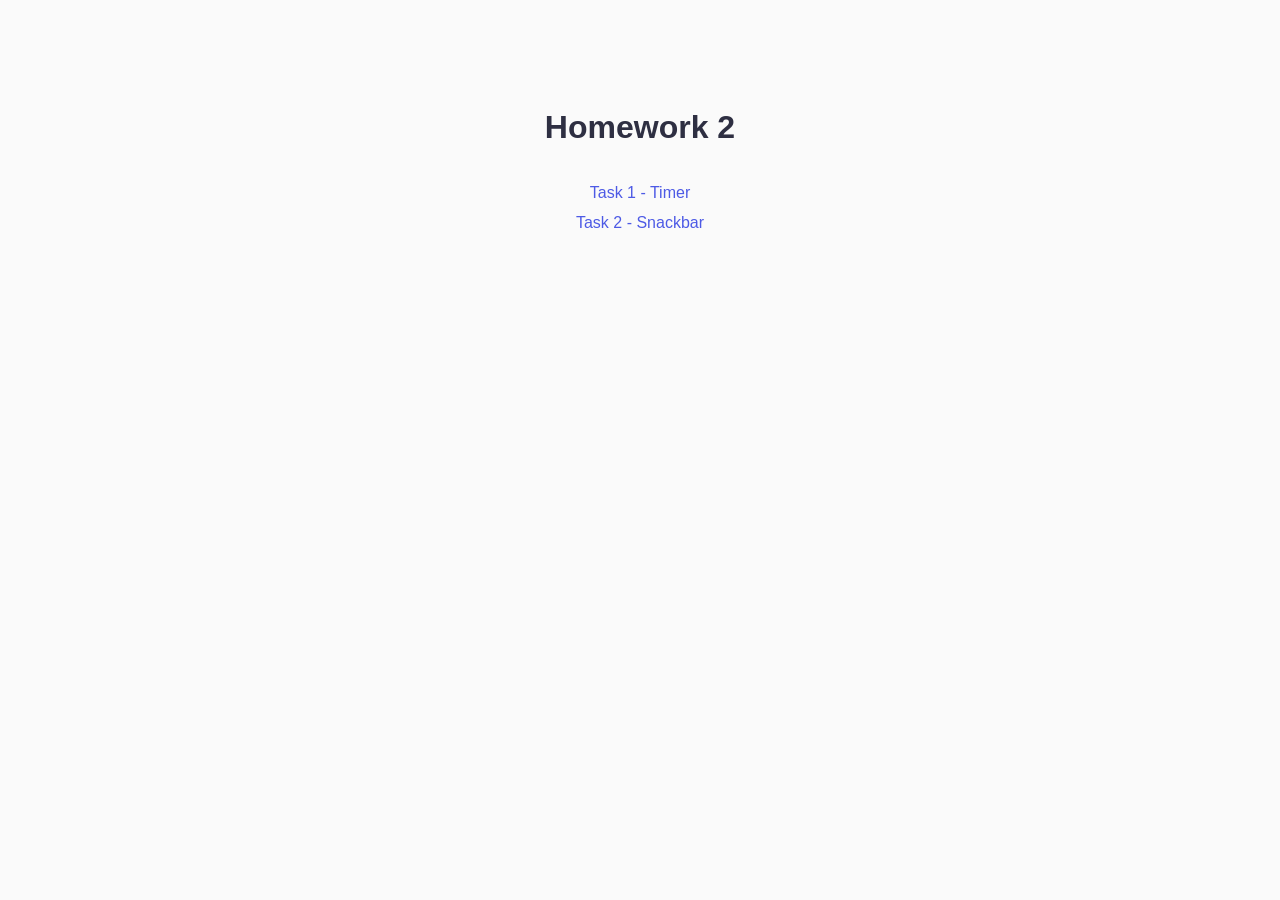
<file: src/index.html>
<!DOCTYPE html>
<html lang="en">
  <head>
    <meta charset="UTF-8" />
    <link rel="icon" type="image/svg+xml" href="/favicon.svg" />
    <meta name="viewport" content="width=device-width, initial-scale=1.0" />
    <title>Vanilla App Template</title>
    <link rel="stylesheet" href="./css/styles.css" />
  </head>
  <body>

    <main>
      <h1>Homework 2</h1>
      <ul>
        <li>
          <a href="./1-timer.html">Task 1 - Timer</a>
        </li>
        <li>
          <a href="./2-snackbar.html">Task 2 - Snackbar</a>
        </li>
      </ul>
    </main>

  </body>
</html>
</file>
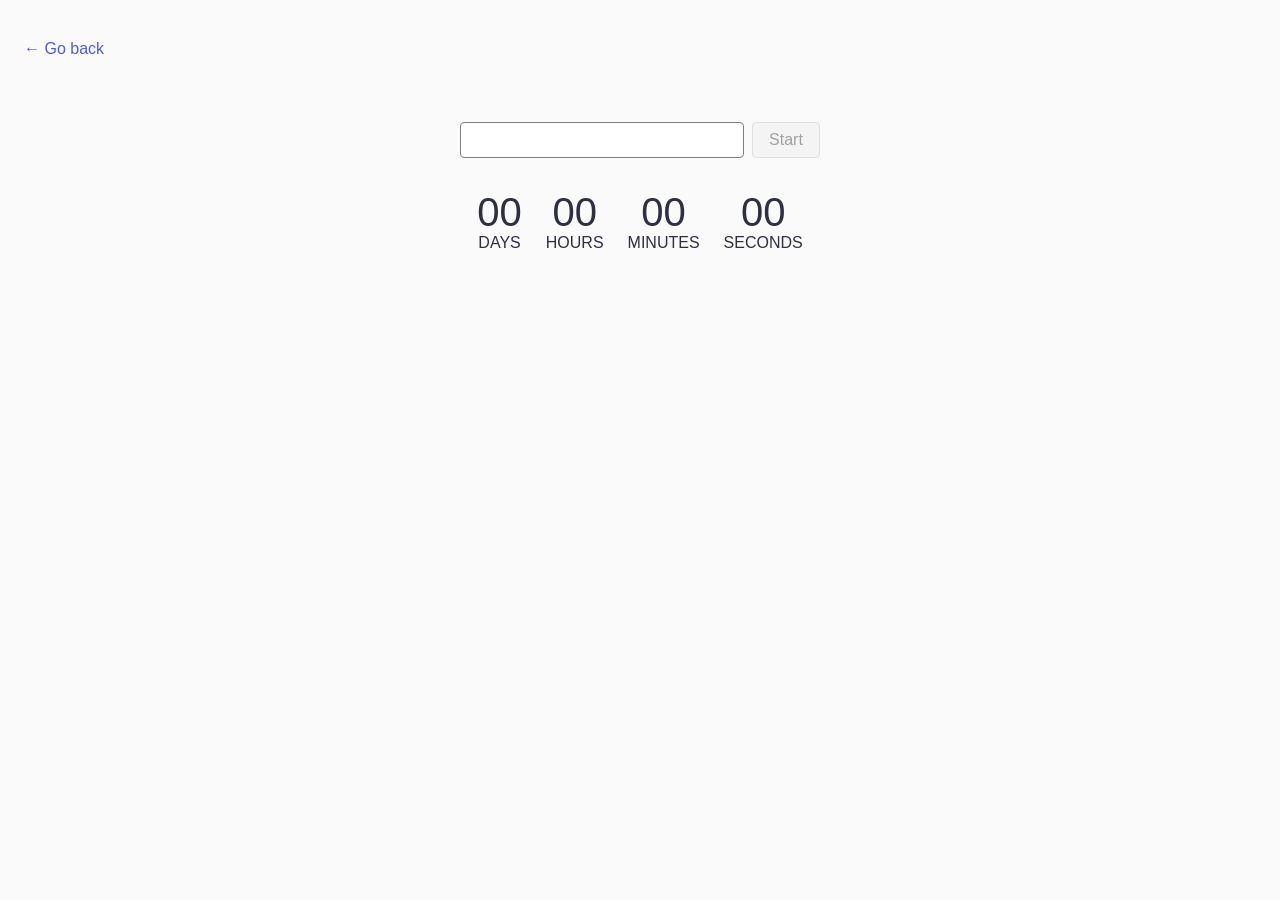
<file: src/1-timer.html>
<!DOCTYPE html>
<html lang="en">
  <head>
    <meta charset="UTF-8" />
    <meta name="viewport" content="width=device-width, initial-scale=1.0" />
    <title>Timer</title>
    <link rel="stylesheet" href="./css/styles.css" />
  </head>
  <body>
    <p><a href="./index.html">&#8592; Go back</a></p>
    
    <div class="task-container">
      <div class="controls">
        <input type="text" id="datetime-picker" />
        <button type="button" data-start disabled>Start</button>
      </div>

      <div class="timer">
        <div class="field">
          <span class="value" data-days>00</span>
          <span class="label">Days</span>
        </div>
        <div class="field">
          <span class="value" data-hours>00</span>
          <span class="label">Hours</span>
        </div>
        <div class="field">
          <span class="value" data-minutes>00</span>
          <span class="label">Minutes</span>
        </div>
        <div class="field">
          <span class="value" data-seconds>00</span>
          <span class="label">Seconds</span>
        </div>
      </div>
    </div>

    <script type="module" src="./js/1-timer.js"></script>
  </body>
</html>
</file>
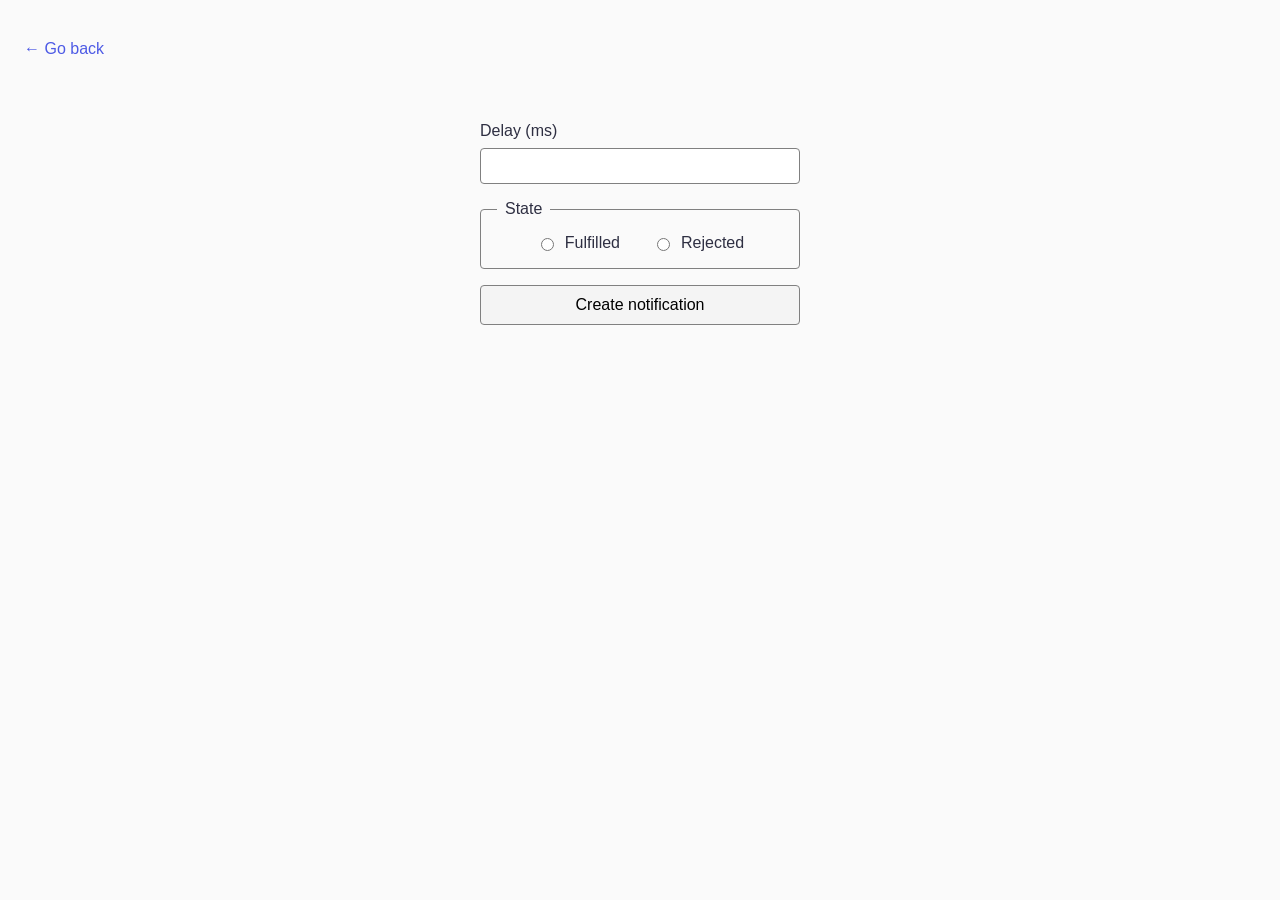
<file: src/2-snackbar.html>
<!DOCTYPE html>
<html lang="en">
  <head>
    <meta charset="UTF-8" />
    <meta name="viewport" content="width=device-width, initial-scale=1.0" />
    <title>Snackbar</title>
    <link rel="stylesheet" href="./css/styles.css" />
  </head>
  <body>
    <p><a href="./index.html">&#8592; Go back</a></p>

    <div class="task-container">
      <form class="form">
        <label class="form-label">
          Delay (ms)
          <input type="number" name="delay" required />
        </label>

        <fieldset class="form-fieldset">
          <legend>State</legend>
          <label class="radio-label">
            <input type="radio" name="state" value="fulfilled" required />
            Fulfilled
          </label>
          <label class="radio-label">
            <input type="radio" name="state" value="rejected" required />
            Rejected
          </label>
        </fieldset>

        <button type="submit" class="submit-btn">Create notification</button>
      </form>
    </div>

    <script type="module" src="./js/2-snackbar.js"></script>
  </body>
</html>
</file>
<file: src/css/styles.css>
@import url('./common.css');
@import url('./timer.css');
@import url('./snackbar.css');
</file>
